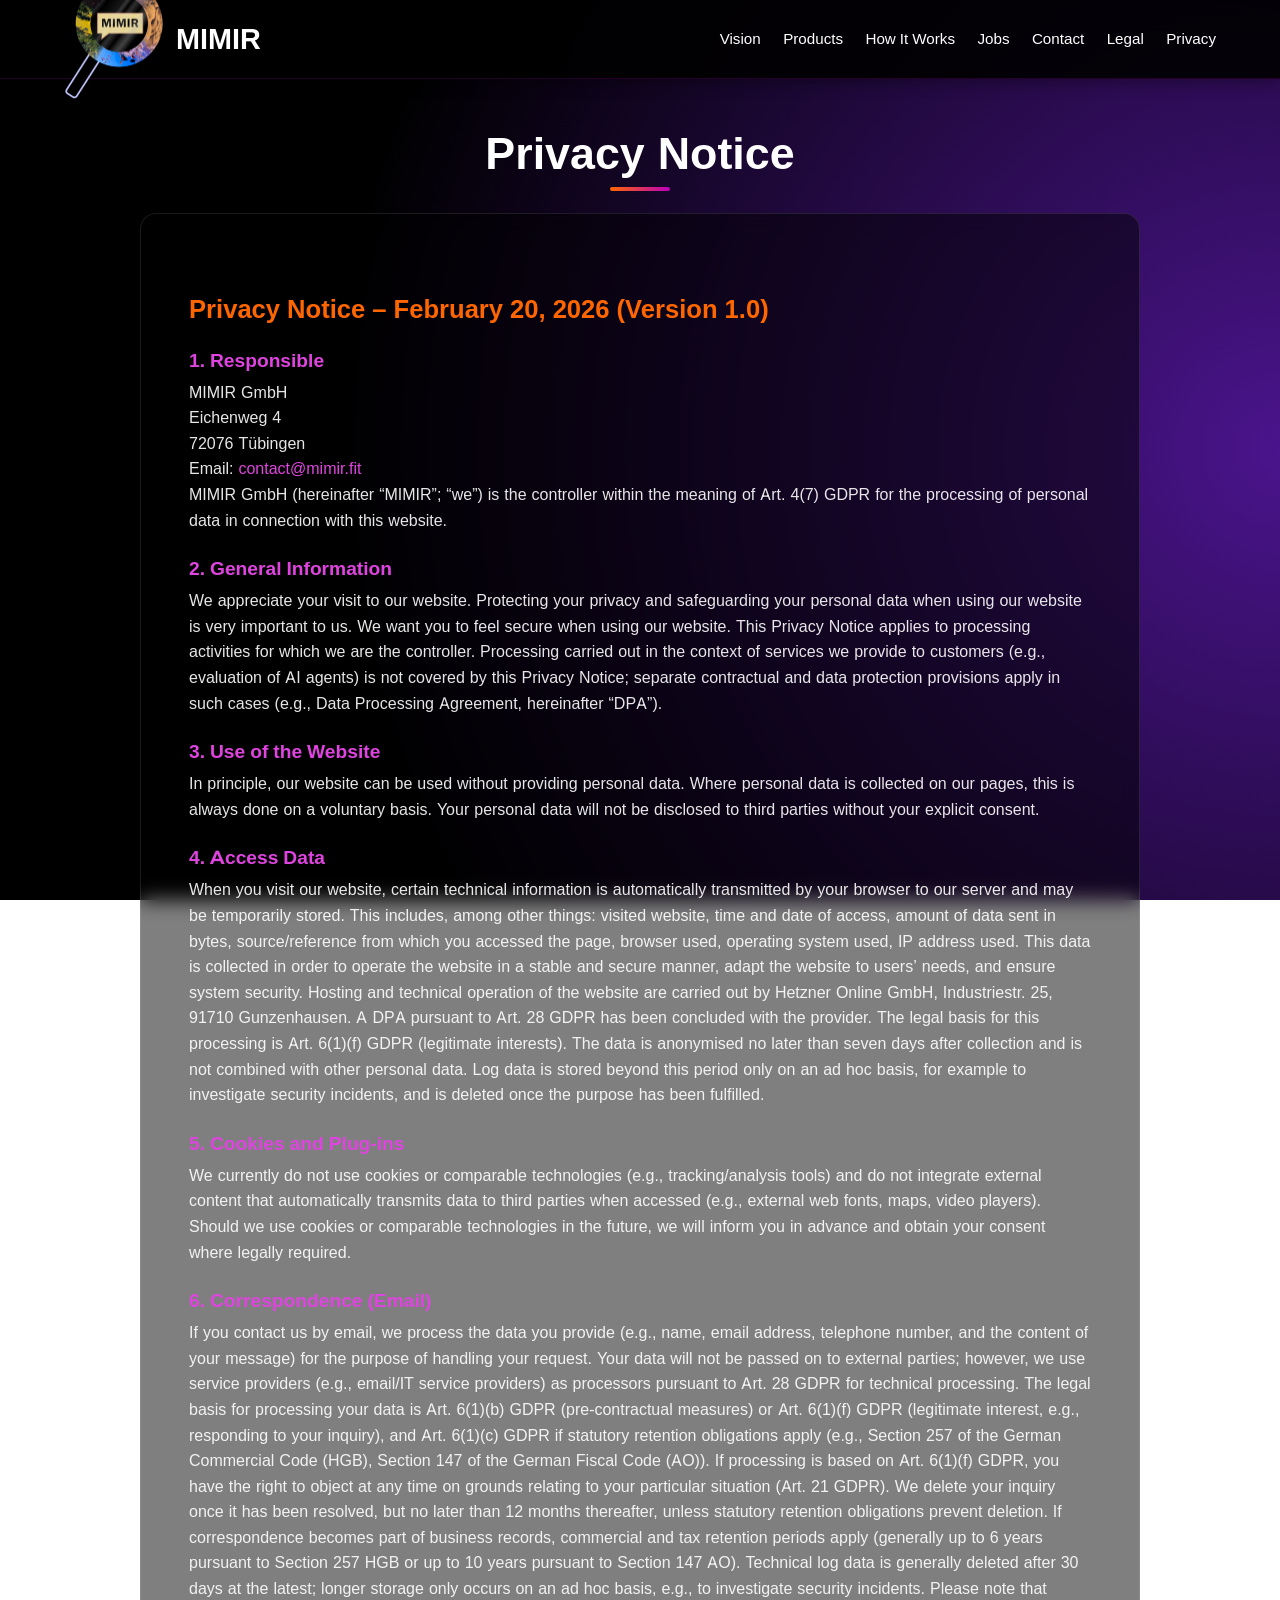
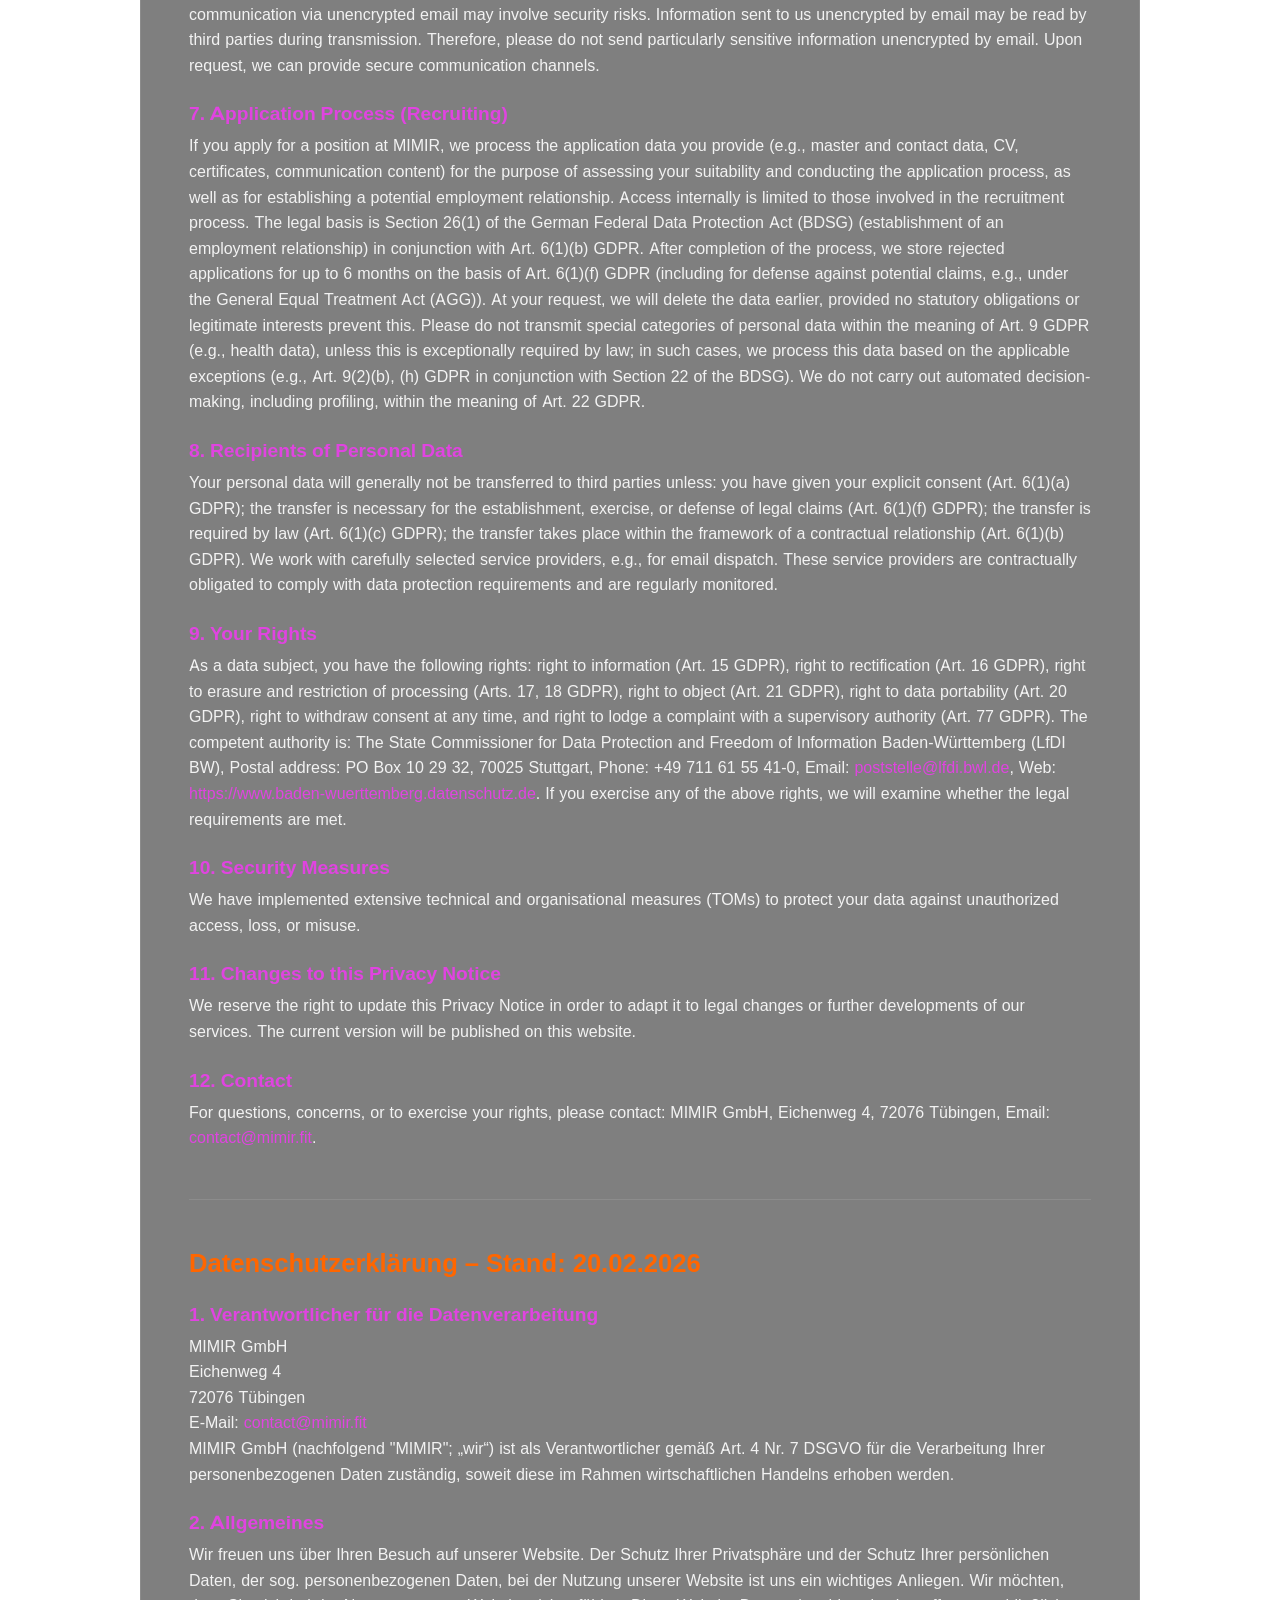
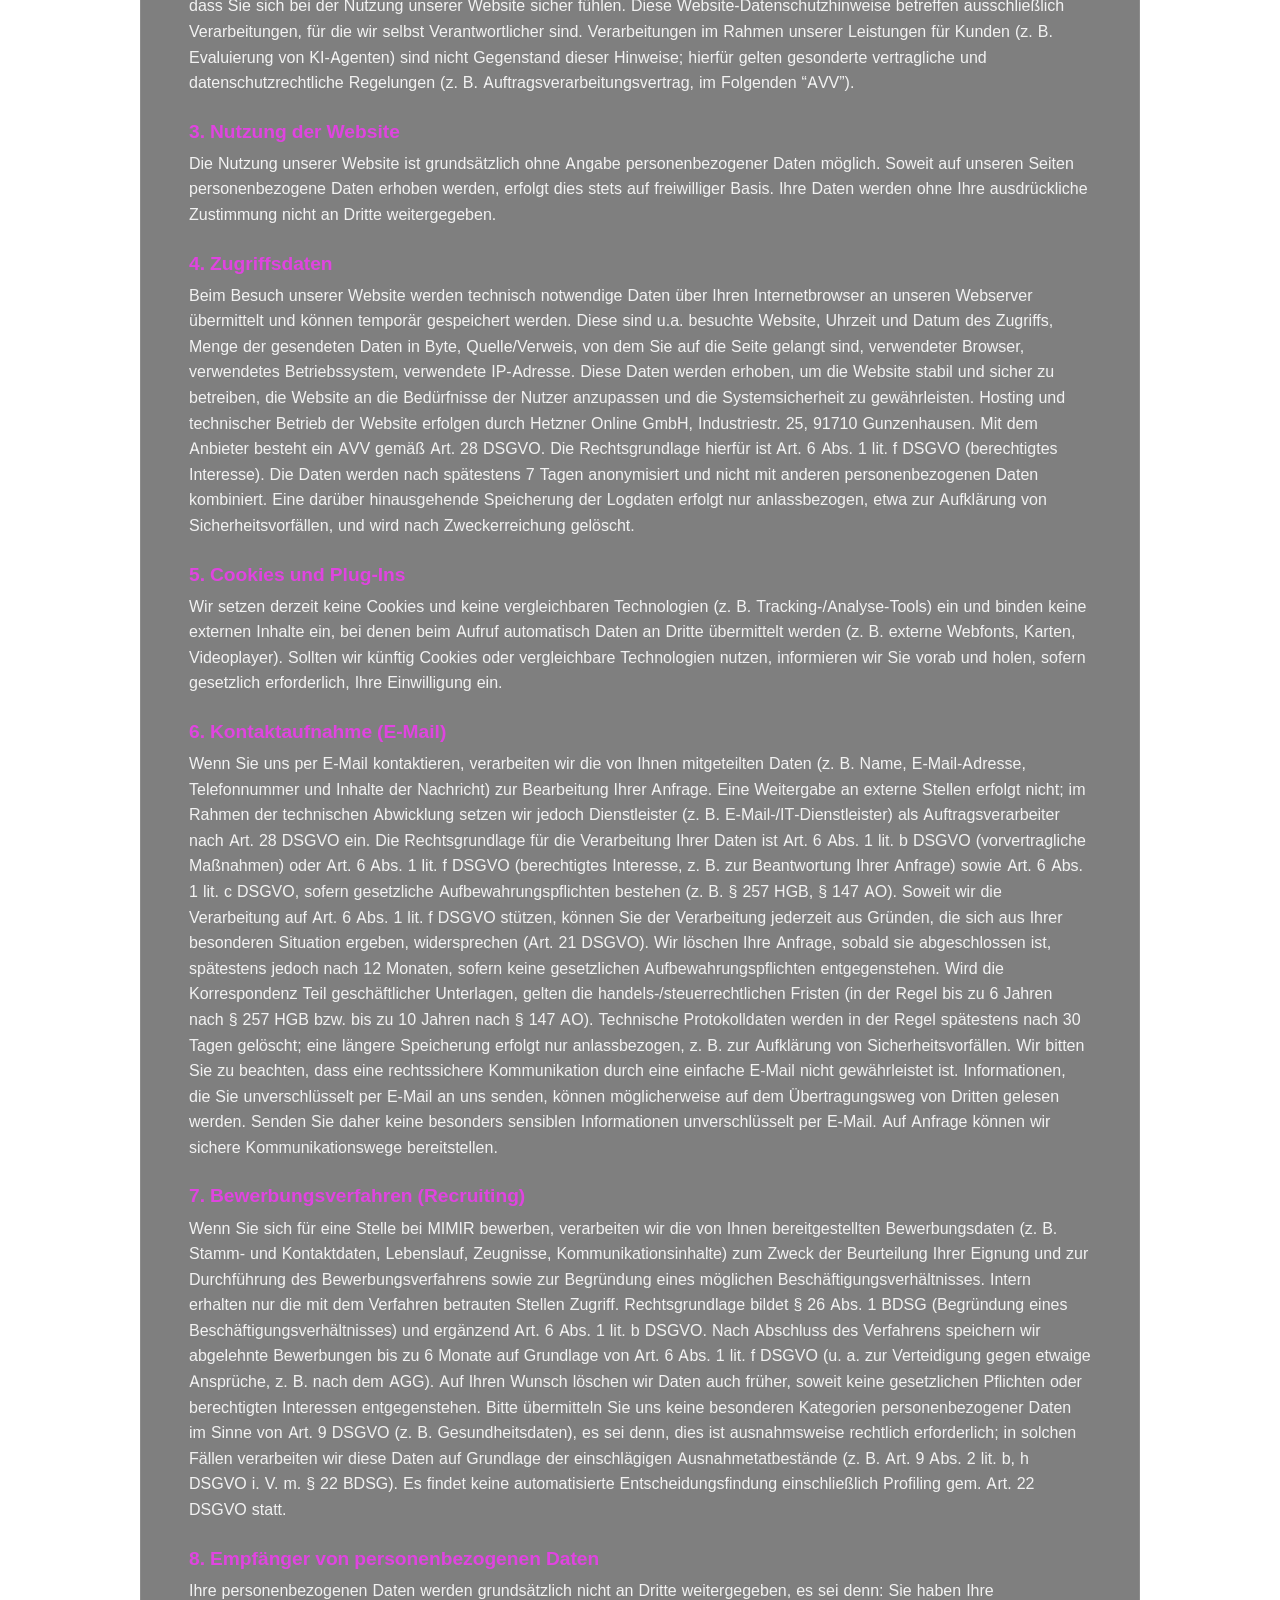
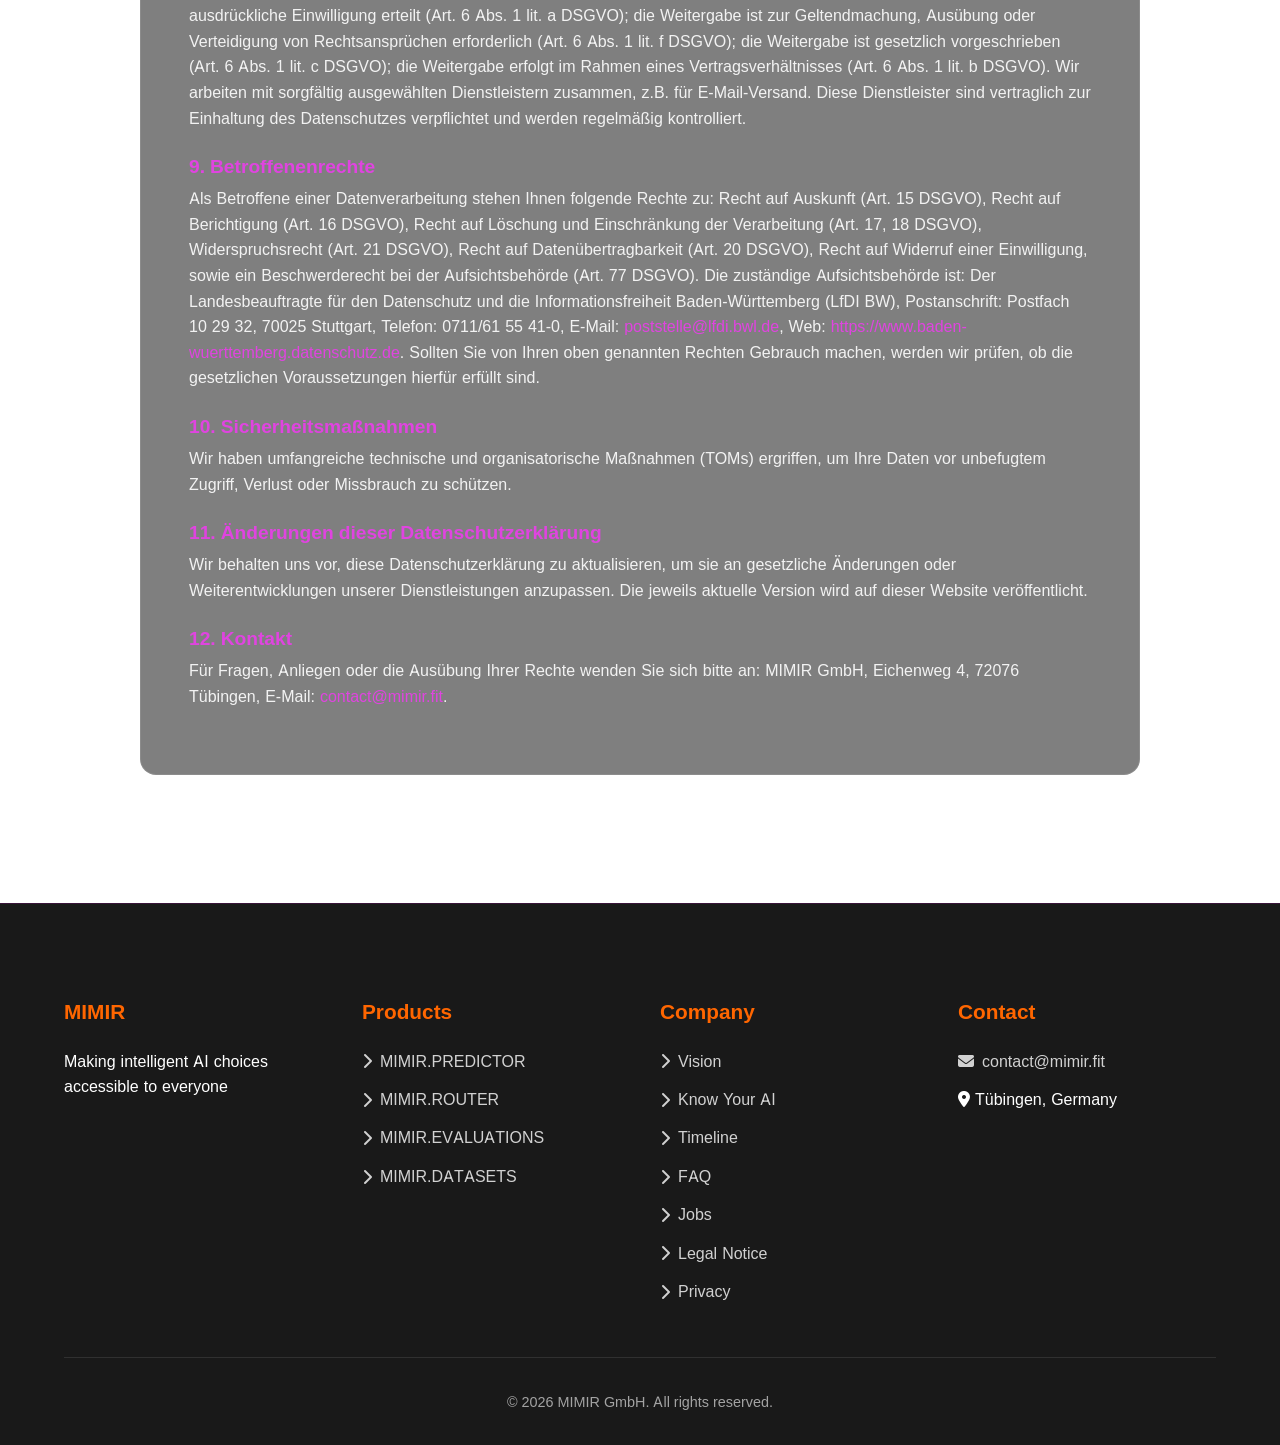
<file: documents/privacy.html>
<!DOCTYPE html>
<html lang="en">
<head>
    <meta charset="UTF-8">
    <meta name="viewport" content="width=device-width, initial-scale=1.0">
    <title>MIMIR – Privacy Notice</title>
    <!-- Self‑hosted Font Awesome CSS (contains icon classes) -->
    <link rel="stylesheet" href="../css/fontawesome.min.css">
    <link rel="icon" type="image/x-icon" href="../images/MIMIR_favicon.ico">
    <!-- Self‑hosted fonts + explicit Font Awesome font‑face definitions -->
    <style>
        /* ----- Font Awesome font‑face (ensures icons load) ----- */
        @font-face {
            font-family: 'Font Awesome 6 Free';
            font-style: normal;
            font-weight: 900;
            font-display: block;
            src: url('../webfonts/fa-solid-900.woff2') format('woff2');
        }
        @font-face {
            font-family: 'Font Awesome 6 Free';
            font-style: normal;
            font-weight: 400;
            font-display: block;
            src: url('../webfonts/fa-regular-400.woff2') format('woff2');
        }
        @font-face {
            font-family: 'Font Awesome 6 Brands';
            font-style: normal;
            font-weight: 400;
            font-display: block;
            src: url('../webfonts/fa-brands-400.woff2') format('woff2');
        }
        /* (Optional v4 compatibility font – not required for modern icons) */
        @font-face {
            font-family: 'Font Awesome 6 Free';
            font-style: normal;
            font-weight: 400;
            font-display: block;
            src: url('../webfonts/fa-v4compatibility.woff2') format('woff2');
        }

        /* ----- Google Fonts (self‑hosted) ----- */
        @font-face {
            font-family: 'Inter';
            font-style: normal;
            font-weight: 300 700;
            font-display: swap;
            src: url('../fonts/inter-variable.woff2') format('woff2');
        }
        @font-face {
            font-family: 'Montserrat';
            font-style: normal;
            font-weight: 400 800;
            font-display: swap;
            src: url('../fonts/montserrat-variable.woff2') format('woff2');
        }
        /* Source Sans Pro – static weights (matching original design) */
        @font-face {
            font-family: 'Source Sans Pro';
            font-style: normal;
            font-weight: 300;
            font-display: swap;
            src: url('../fonts/source-sans-300.woff2') format('woff2');
        }
        @font-face {
            font-family: 'Source Sans Pro';
            font-style: normal;
            font-weight: 400;
            font-display: swap;
            src: url('../fonts/source-sans-400.woff2') format('woff2');
        }
        @font-face {
            font-family: 'Source Sans Pro';
            font-style: normal;
            font-weight: 600;
            font-display: swap;
            src: url('../fonts/source-sans-600.woff2') format('woff2');
        }
        @font-face {
            font-family: 'Source Sans Pro';
            font-style: normal;
            font-weight: 700;
            font-display: swap;
            src: url('../fonts/source-sans-700.woff2') format('woff2');
        }
        
        .fa-solid, 
        .fas {
            font-family: 'Font Awesome 6 Free';
            font-weight: 900;
            display: inline-block;
            font-style: normal;
            font-variant: normal;
            text-rendering: auto;
            -webkit-font-smoothing: antialiased;
        }

        /* ----- CSS Variables (same as main site) ----- */
        :root {
            --primary: #FFFFFF;
            --secondary: #FF6600;
            --accent: #BB00BB;
            --accent-light: #E044E0;
            --dark: #000000;
            --dark-light: #1A1A1A;
            --gradient: radial-gradient(circle at right, #4A148C 0%, #000000 70%);
            --card-bg: rgba(0, 0, 0, 0.4);
        }

        * {
            margin: 0;
            padding: 0;
            box-sizing: border-box;
        }

        body {
            font-family: 'Inter', -apple-system, BlinkMacSystemFont, 'Segoe UI', Roboto, sans-serif;
            color: var(--primary);
            line-height: 1.6;
            background: var(--gradient);
            background-attachment: fixed;
            font-weight: 400;
        }

        h1, h2, h3, h4, h5 {
            font-family: 'Montserrat', 'Segoe UI', sans-serif;
            font-weight: 700;
            line-height: 1.2;
        }

        /* Header */
        header {
            background-color: rgba(0, 0, 0, 0.9);
            color: white;
            padding: 1rem 0;
            position: sticky;
            top: 0;
            z-index: 1000;
            box-shadow: 0 2px 15px rgba(0,0,0,0.4);
            backdrop-filter: blur(15px);
            border-bottom: 1px solid rgba(187, 0, 187, 0.2);
        }

        .container {
            width: 90%;
            max-width: 1200px;
            margin: 0 auto;
        }

        nav {
            display: flex;
            justify-content: space-between;
            align-items: center;
        }

        .logo {
            font-size: 1.8rem;
            font-weight: 800;
            color: white;
            text-decoration: none;
            display: flex;
            align-items: center;
            gap: 12px;
        }

        .logo-image {
            width: 100px;
            height: 40px;
            display: flex;
            align-items: center;
            justify-content: center;
            flex-shrink: 0;
        }

        .logo-image img {
            width: 100%;
            height: auto;
            display: block;
            object-fit: contain;
        }

        .logo-text span {
            color: var(--secondary);
        }

        .nav-links {
            display: flex;
            gap: 1.4rem;
            flex-wrap: nowrap;
            align-items: center;
        }

        .nav-links a {
            color: white;
            text-decoration: none;
            font-weight: 500;
            font-size: 0.95rem;
            white-space: nowrap;
            transition: all 0.3s;
            padding: 0.5rem 0;
            position: relative;
        }

        .nav-links a:hover {
            color: var(--accent-light);
        }

        .nav-links a::after {
            content: '';
            position: absolute;
            width: 0;
            height: 2px;
            bottom: 0;
            left: 0;
            background-color: var(--accent);
            transition: width 0.3s;
        }

        .nav-links a:hover::after {
            width: 100%;
        }

        .menu-toggle {
            display: none;
            background: none;
            border: none;
            color: white;
            font-size: 1.8rem;
            cursor: pointer;
        }

        /* Section styles */
        section {
            padding: 5rem 0;
        }

        h2 {
            text-align: center;
            font-size: 2.8rem;
            margin-bottom: 2rem;
            color: var(--primary);
            font-weight: 800;
            position: relative;
        }

        h2::after {
            content: '';
            position: absolute;
            width: 60px;
            height: 4px;
            background: linear-gradient(to right, var(--secondary), var(--accent));
            bottom: -10px;
            left: 50%;
            transform: translateX(-50%);
            border-radius: 2px;
        }

        h3 {
            color: var(--secondary);
            margin-top: 2rem;
            margin-bottom: 1rem;
            font-size: 1.6rem;
        }

        h4 {
            color: var(--accent-light);
            margin: 1.5rem 0 0.5rem;
            font-size: 1.2rem;
        }

        .privacy-content {
            background: rgba(0, 0, 0, 0.5);
            backdrop-filter: blur(10px);
            border-radius: 16px;
            padding: 3rem;
            border: 1px solid rgba(255,255,255,0.1);
            max-width: 1000px;
            margin: 0 auto;
        }

        .privacy-content p {
            margin-bottom: 1rem;
            color: rgba(255,255,255,0.9);
        }

        .privacy-content a {
            color: var(--accent-light);
            text-decoration: none;
        }

        .privacy-content a:hover {
            text-decoration: underline;
        }

        .privacy-content hr {
            margin: 3rem 0;
            border: none;
            border-top: 1px solid rgba(255,255,255,0.1);
        }

        /* Footer */
        footer {
            background-color: rgba(0, 0, 0, 0.9);
            padding: 4rem 0 2rem;
            margin-top: 3rem;
            border-top: 1px solid rgba(187, 0, 187, 0.2);
        }

        .footer-content {
            display: grid;
            grid-template-columns: repeat(auto-fit, minmax(220px, 1fr));
            gap: 2.5rem;
            margin-bottom: 2.5rem;
        }

        .footer-column h3 {
            color: var(--secondary);
            margin-bottom: 1.5rem;
            font-size: 1.3rem;
        }

        .footer-column ul {
            list-style: none;
        }

        .footer-column ul li {
            margin-bottom: 0.8rem;
        }

        .footer-column a {
            color: rgba(255,255,255,0.8);
            text-decoration: none;
            transition: all 0.3s;
            display: flex;
            align-items: center;
            gap: 8px;
        }

        .footer-column a:hover {
            color: var(--accent-light);
            transform: translateX(5px);
        }

        .copyright {
            text-align: center;
            padding-top: 2rem;
            border-top: 1px solid rgba(255,255,255,0.1);
            color: rgba(255,255,255,0.6);
            font-size: 0.9rem;
        }

        @media (max-width: 768px) {
            .menu-toggle {
                display: block;
            }
            .nav-links {
                display: none;
                position: fixed;
                top: 0;
                left: 0;
                right: 0;
                bottom: 0;
                background: rgba(0,0,0,0.98);
                flex-direction: column;
                padding: 6rem 2rem 2rem;
                gap: 1.5rem;
                z-index: 1000;
                overflow-y: auto;
            }
            .nav-links.active {
                display: flex;
            }
            .nav-links a {
                font-size: 1.2rem;
                padding: 1rem;
                border-bottom: 1px solid rgba(255,255,255,0.1);
            }
            h2 {
                font-size: 2.2rem;
            }
            .privacy-content {
                padding: 2rem;
            }
        }
    </style>
</head>
<body>
    <header>
        <div class="container">
            <nav>
                <a href="../index.html" class="logo">
                    <div class="logo-image">
                        <img src="../TE_logo_0.png" alt="MIMIR Logo">
                    </div>
                    <div class="logo-text">MIMIR</div>
                </a>
                <button class="menu-toggle" id="menuToggle">☰</button>
                <div class="nav-links" id="navLinks">
                    <a href="../index.html#vision">Vision</a>
                    <a href="../index.html#products">Products</a>
                    <a href="../index.html#how-it-works">How It Works</a>
                    <a href="../index.html#jobs">Jobs</a>
                    <a href="../index.html#contact">Contact</a>
                    <a href="../index.html#legal">Legal</a>
                    <a href="privacy.html">Privacy</a>
                </div>
            </nav>
        </div>
    </header>

    <section style="padding-top: 3rem;">
        <div class="container">
            <h2>Privacy Notice</h2>
            <div class="privacy-content">
                <!-- English version -->
                <h3>Privacy Notice – February 20, 2026 (Version 1.0)</h3>
                <h4>1. Responsible</h4>
                <p>MIMIR GmbH<br>Eichenweg 4<br>72076 Tübingen<br>Email: <a href="mailto:contact@mimir.fit">contact@mimir.fit</a><br>MIMIR GmbH (hereinafter “MIMIR”; “we”) is the controller within the meaning of Art. 4(7) GDPR for the processing of personal data in connection with this website.</p>

                <h4>2. General Information</h4>
                <p>We appreciate your visit to our website. Protecting your privacy and safeguarding your personal data when using our website is very important to us. We want you to feel secure when using our website. This Privacy Notice applies to processing activities for which we are the controller. Processing carried out in the context of services we provide to customers (e.g., evaluation of AI agents) is not covered by this Privacy Notice; separate contractual and data protection provisions apply in such cases (e.g., Data Processing Agreement, hereinafter “DPA”).</p>

                <h4>3. Use of the Website</h4>
                <p>In principle, our website can be used without providing personal data. Where personal data is collected on our pages, this is always done on a voluntary basis. Your personal data will not be disclosed to third parties without your explicit consent.</p>

                <h4>4. Access Data</h4>
                <p>When you visit our website, certain technical information is automatically transmitted by your browser to our server and may be temporarily stored. This includes, among other things: visited website, time and date of access, amount of data sent in bytes, source/reference from which you accessed the page, browser used, operating system used, IP address used. This data is collected in order to operate the website in a stable and secure manner, adapt the website to users’ needs, and ensure system security. Hosting and technical operation of the website are carried out by Hetzner Online GmbH, Industriestr. 25, 91710 Gunzenhausen. A DPA pursuant to Art. 28 GDPR has been concluded with the provider. The legal basis for this processing is Art. 6(1)(f) GDPR (legitimate interests). The data is anonymised no later than seven days after collection and is not combined with other personal data. Log data is stored beyond this period only on an ad hoc basis, for example to investigate security incidents, and is deleted once the purpose has been fulfilled.</p>

                <h4>5. Cookies and Plug-ins</h4>
                <p>We currently do not use cookies or comparable technologies (e.g., tracking/analysis tools) and do not integrate external content that automatically transmits data to third parties when accessed (e.g., external web fonts, maps, video players). Should we use cookies or comparable technologies in the future, we will inform you in advance and obtain your consent where legally required.</p>

                <h4>6. Correspondence (Email)</h4>
                <p>If you contact us by email, we process the data you provide (e.g., name, email address, telephone number, and the content of your message) for the purpose of handling your request. Your data will not be passed on to external parties; however, we use service providers (e.g., email/IT service providers) as processors pursuant to Art. 28 GDPR for technical processing. The legal basis for processing your data is Art. 6(1)(b) GDPR (pre-contractual measures) or Art. 6(1)(f) GDPR (legitimate interest, e.g., responding to your inquiry), and Art. 6(1)(c) GDPR if statutory retention obligations apply (e.g., Section 257 of the German Commercial Code (HGB), Section 147 of the German Fiscal Code (AO)). If processing is based on Art. 6(1)(f) GDPR, you have the right to object at any time on grounds relating to your particular situation (Art. 21 GDPR). We delete your inquiry once it has been resolved, but no later than 12 months thereafter, unless statutory retention obligations prevent deletion. If correspondence becomes part of business records, commercial and tax retention periods apply (generally up to 6 years pursuant to Section 257 HGB or up to 10 years pursuant to Section 147 AO). Technical log data is generally deleted after 30 days at the latest; longer storage only occurs on an ad hoc basis, e.g., to investigate security incidents. Please note that communication via unencrypted email may involve security risks. Information sent to us unencrypted by email may be read by third parties during transmission. Therefore, please do not send particularly sensitive information unencrypted by email. Upon request, we can provide secure communication channels.</p>

                <h4>7. Application Process (Recruiting)</h4>
                <p>If you apply for a position at MIMIR, we process the application data you provide (e.g., master and contact data, CV, certificates, communication content) for the purpose of assessing your suitability and conducting the application process, as well as for establishing a potential employment relationship. Access internally is limited to those involved in the recruitment process. The legal basis is Section 26(1) of the German Federal Data Protection Act (BDSG) (establishment of an employment relationship) in conjunction with Art. 6(1)(b) GDPR. After completion of the process, we store rejected applications for up to 6 months on the basis of Art. 6(1)(f) GDPR (including for defense against potential claims, e.g., under the General Equal Treatment Act (AGG)). At your request, we will delete the data earlier, provided no statutory obligations or legitimate interests prevent this. Please do not transmit special categories of personal data within the meaning of Art. 9 GDPR (e.g., health data), unless this is exceptionally required by law; in such cases, we process this data based on the applicable exceptions (e.g., Art. 9(2)(b), (h) GDPR in conjunction with Section 22 of the BDSG). We do not carry out automated decision-making, including profiling, within the meaning of Art. 22 GDPR.</p>

                <h4>8. Recipients of Personal Data</h4>
                <p>Your personal data will generally not be transferred to third parties unless: you have given your explicit consent (Art. 6(1)(a) GDPR); the transfer is necessary for the establishment, exercise, or defense of legal claims (Art. 6(1)(f) GDPR); the transfer is required by law (Art. 6(1)(c) GDPR); the transfer takes place within the framework of a contractual relationship (Art. 6(1)(b) GDPR). We work with carefully selected service providers, e.g., for email dispatch. These service providers are contractually obligated to comply with data protection requirements and are regularly monitored.</p>

                <h4>9. Your Rights</h4>
                <p>As a data subject, you have the following rights: right to information (Art. 15 GDPR), right to rectification (Art. 16 GDPR), right to erasure and restriction of processing (Arts. 17, 18 GDPR), right to object (Art. 21 GDPR), right to data portability (Art. 20 GDPR), right to withdraw consent at any time, and right to lodge a complaint with a supervisory authority (Art. 77 GDPR). The competent authority is: The State Commissioner for Data Protection and Freedom of Information Baden-Württemberg (LfDI BW), Postal address: PO Box 10 29 32, 70025 Stuttgart, Phone: +49 711 61 55 41-0, Email: <a href="mailto:poststelle@lfdi.bwl.de">poststelle@lfdi.bwl.de</a>, Web: <a href="https://www.baden-wuerttemberg.datenschutz.de" target="_blank">https://www.baden-wuerttemberg.datenschutz.de</a>. If you exercise any of the above rights, we will examine whether the legal requirements are met.</p>

                <h4>10. Security Measures</h4>
                <p>We have implemented extensive technical and organisational measures (TOMs) to protect your data against unauthorized access, loss, or misuse.</p>

                <h4>11. Changes to this Privacy Notice</h4>
                <p>We reserve the right to update this Privacy Notice in order to adapt it to legal changes or further developments of our services. The current version will be published on this website.</p>

                <h4>12. Contact</h4>
                <p>For questions, concerns, or to exercise your rights, please contact: MIMIR GmbH, Eichenweg 4, 72076 Tübingen, Email: <a href="mailto:contact@mimir.fit">contact@mimir.fit</a>.</p>

                <hr>

                <!-- German version -->
                <h3>Datenschutzerklärung – Stand: 20.02.2026</h3>
                <h4>1. Verantwortlicher für die Datenverarbeitung</h4>
                <p>MIMIR GmbH<br>Eichenweg 4<br>72076 Tübingen<br>E-Mail: <a href="mailto:contact@mimir.fit">contact@mimir.fit</a><br>MIMIR GmbH (nachfolgend "MIMIR"; „wir“) ist als Verantwortlicher gemäß Art. 4 Nr. 7 DSGVO für die Verarbeitung Ihrer personenbezogenen Daten zuständig, soweit diese im Rahmen wirtschaftlichen Handelns erhoben werden.</p>

                <h4>2. Allgemeines</h4>
                <p>Wir freuen uns über Ihren Besuch auf unserer Website. Der Schutz Ihrer Privatsphäre und der Schutz Ihrer persönlichen Daten, der sog. personenbezogenen Daten, bei der Nutzung unserer Website ist uns ein wichtiges Anliegen. Wir möchten, dass Sie sich bei der Nutzung unserer Website sicher fühlen. Diese Website‑Datenschutzhinweise betreffen ausschließlich Verarbeitungen, für die wir selbst Verantwortlicher sind. Verarbeitungen im Rahmen unserer Leistungen für Kunden (z. B. Evaluierung von KI‑Agenten) sind nicht Gegenstand dieser Hinweise; hierfür gelten gesonderte vertragliche und datenschutzrechtliche Regelungen (z. B. Auftragsverarbeitungsvertrag, im Folgenden “AVV”).</p>

                <h4>3. Nutzung der Website</h4>
                <p>Die Nutzung unserer Website ist grundsätzlich ohne Angabe personenbezogener Daten möglich. Soweit auf unseren Seiten personenbezogene Daten erhoben werden, erfolgt dies stets auf freiwilliger Basis. Ihre Daten werden ohne Ihre ausdrückliche Zustimmung nicht an Dritte weitergegeben.</p>

                <h4>4. Zugriffsdaten</h4>
                <p>Beim Besuch unserer Website werden technisch notwendige Daten über Ihren Internetbrowser an unseren Webserver übermittelt und können temporär gespeichert werden. Diese sind u.a. besuchte Website, Uhrzeit und Datum des Zugriffs, Menge der gesendeten Daten in Byte, Quelle/Verweis, von dem Sie auf die Seite gelangt sind, verwendeter Browser, verwendetes Betriebssystem, verwendete IP-Adresse. Diese Daten werden erhoben, um die Website stabil und sicher zu betreiben, die Website an die Bedürfnisse der Nutzer anzupassen und die Systemsicherheit zu gewährleisten. Hosting und technischer Betrieb der Website erfolgen durch Hetzner Online GmbH, Industriestr. 25, 91710 Gunzenhausen. Mit dem Anbieter besteht ein AVV gemäß Art. 28 DSGVO. Die Rechtsgrundlage hierfür ist Art. 6 Abs. 1 lit. f DSGVO (berechtigtes Interesse). Die Daten werden nach spätestens 7 Tagen anonymisiert und nicht mit anderen personenbezogenen Daten kombiniert. Eine darüber hinausgehende Speicherung der Logdaten erfolgt nur anlassbezogen, etwa zur Aufklärung von Sicherheitsvorfällen, und wird nach Zweckerreichung gelöscht.</p>

                <h4>5. Cookies und Plug-Ins</h4>
                <p>Wir setzen derzeit keine Cookies und keine vergleichbaren Technologien (z. B. Tracking‑/Analyse‑Tools) ein und binden keine externen Inhalte ein, bei denen beim Aufruf automatisch Daten an Dritte übermittelt werden (z. B. externe Webfonts, Karten, Videoplayer). Sollten wir künftig Cookies oder vergleichbare Technologien nutzen, informieren wir Sie vorab und holen, sofern gesetzlich erforderlich, Ihre Einwilligung ein.</p>

                <h4>6. Kontaktaufnahme (E-Mail)</h4>
                <p>Wenn Sie uns per E‑Mail kontaktieren, verarbeiten wir die von Ihnen mitgeteilten Daten (z. B. Name, E‑Mail‑Adresse, Telefonnummer und Inhalte der Nachricht) zur Bearbeitung Ihrer Anfrage. Eine Weitergabe an externe Stellen erfolgt nicht; im Rahmen der technischen Abwicklung setzen wir jedoch Dienstleister (z. B. E‑Mail‑/IT‑Dienstleister) als Auftragsverarbeiter nach Art. 28 DSGVO ein. Die Rechtsgrundlage für die Verarbeitung Ihrer Daten ist Art. 6 Abs. 1 lit. b DSGVO (vorvertragliche Maßnahmen) oder Art. 6 Abs. 1 lit. f DSGVO (berechtigtes Interesse, z. B. zur Beantwortung Ihrer Anfrage) sowie Art. 6 Abs. 1 lit. c DSGVO, sofern gesetzliche Aufbewahrungspflichten bestehen (z. B. § 257 HGB, § 147 AO). Soweit wir die Verarbeitung auf Art. 6 Abs. 1 lit. f DSGVO stützen, können Sie der Verarbeitung jederzeit aus Gründen, die sich aus Ihrer besonderen Situation ergeben, widersprechen (Art. 21 DSGVO). Wir löschen Ihre Anfrage, sobald sie abgeschlossen ist, spätestens jedoch nach 12 Monaten, sofern keine gesetzlichen Aufbewahrungspflichten entgegenstehen. Wird die Korrespondenz Teil geschäftlicher Unterlagen, gelten die handels‑/steuerrechtlichen Fristen (in der Regel bis zu 6 Jahren nach § 257 HGB bzw. bis zu 10 Jahren nach § 147 AO). Technische Protokolldaten werden in der Regel spätestens nach 30 Tagen gelöscht; eine längere Speicherung erfolgt nur anlassbezogen, z. B. zur Aufklärung von Sicherheitsvorfällen. Wir bitten Sie zu beachten, dass eine rechtssichere Kommunikation durch eine einfache E‑Mail nicht gewährleistet ist. Informationen, die Sie unverschlüsselt per E‑Mail an uns senden, können möglicherweise auf dem Übertragungsweg von Dritten gelesen werden. Senden Sie daher keine besonders sensiblen Informationen unverschlüsselt per E‑Mail. Auf Anfrage können wir sichere Kommunikationswege bereitstellen.</p>

                <h4>7. Bewerbungsverfahren (Recruiting)</h4>
                <p>Wenn Sie sich für eine Stelle bei MIMIR bewerben, verarbeiten wir die von Ihnen bereitgestellten Bewerbungsdaten (z. B. Stamm‑ und Kontaktdaten, Lebenslauf, Zeugnisse, Kommunikationsinhalte) zum Zweck der Beurteilung Ihrer Eignung und zur Durchführung des Bewerbungsverfahrens sowie zur Begründung eines möglichen Beschäftigungsverhältnisses. Intern erhalten nur die mit dem Verfahren betrauten Stellen Zugriff. Rechtsgrundlage bildet § 26 Abs. 1 BDSG (Begründung eines Beschäftigungsverhältnisses) und ergänzend Art. 6 Abs. 1 lit. b DSGVO. Nach Abschluss des Verfahrens speichern wir abgelehnte Bewerbungen bis zu 6 Monate auf Grundlage von Art. 6 Abs. 1 lit. f DSGVO (u. a. zur Verteidigung gegen etwaige Ansprüche, z. B. nach dem AGG). Auf Ihren Wunsch löschen wir Daten auch früher, soweit keine gesetzlichen Pflichten oder berechtigten Interessen entgegenstehen. Bitte übermitteln Sie uns keine besonderen Kategorien personenbezogener Daten im Sinne von Art. 9 DSGVO (z. B. Gesundheitsdaten), es sei denn, dies ist ausnahmsweise rechtlich erforderlich; in solchen Fällen verarbeiten wir diese Daten auf Grundlage der einschlägigen Ausnahmetatbestände (z. B. Art. 9 Abs. 2 lit. b, h DSGVO i. V. m. § 22 BDSG). Es findet keine automatisierte Entscheidungsfindung einschließlich Profiling gem. Art. 22 DSGVO statt.</p>

                <h4>8. Empfänger von personenbezogenen Daten</h4>
                <p>Ihre personenbezogenen Daten werden grundsätzlich nicht an Dritte weitergegeben, es sei denn: Sie haben Ihre ausdrückliche Einwilligung erteilt (Art. 6 Abs. 1 lit. a DSGVO); die Weitergabe ist zur Geltendmachung, Ausübung oder Verteidigung von Rechtsansprüchen erforderlich (Art. 6 Abs. 1 lit. f DSGVO); die Weitergabe ist gesetzlich vorgeschrieben (Art. 6 Abs. 1 lit. c DSGVO); die Weitergabe erfolgt im Rahmen eines Vertragsverhältnisses (Art. 6 Abs. 1 lit. b DSGVO). Wir arbeiten mit sorgfältig ausgewählten Dienstleistern zusammen, z.B. für E-Mail-Versand. Diese Dienstleister sind vertraglich zur Einhaltung des Datenschutzes verpflichtet und werden regelmäßig kontrolliert.</p>

                <h4>9. Betroffenenrechte</h4>
                <p>Als Betroffene einer Datenverarbeitung stehen Ihnen folgende Rechte zu: Recht auf Auskunft (Art. 15 DSGVO), Recht auf Berichtigung (Art. 16 DSGVO), Recht auf Löschung und Einschränkung der Verarbeitung (Art. 17, 18 DSGVO), Widerspruchsrecht (Art. 21 DSGVO), Recht auf Datenübertragbarkeit (Art. 20 DSGVO), Recht auf Widerruf einer Einwilligung, sowie ein Beschwerderecht bei der Aufsichtsbehörde (Art. 77 DSGVO). Die zuständige Aufsichtsbehörde ist: Der Landesbeauftragte für den Datenschutz und die Informationsfreiheit Baden-Württemberg (LfDI BW), Postanschrift: Postfach 10 29 32, 70025 Stuttgart, Telefon: 0711/61 55 41-0, E-Mail: <a href="mailto:poststelle@lfdi.bwl.de">poststelle@lfdi.bwl.de</a>, Web: <a href="https://www.baden-wuerttemberg.datenschutz.de" target="_blank">https://www.baden-wuerttemberg.datenschutz.de</a>. Sollten Sie von Ihren oben genannten Rechten Gebrauch machen, werden wir prüfen, ob die gesetzlichen Voraussetzungen hierfür erfüllt sind.</p>

                <h4>10. Sicherheitsmaßnahmen</h4>
                <p>Wir haben umfangreiche technische und organisatorische Maßnahmen (TOMs) ergriffen, um Ihre Daten vor unbefugtem Zugriff, Verlust oder Missbrauch zu schützen.</p>

                <h4>11. Änderungen dieser Datenschutzerklärung</h4>
                <p>Wir behalten uns vor, diese Datenschutzerklärung zu aktualisieren, um sie an gesetzliche Änderungen oder Weiterentwicklungen unserer Dienstleistungen anzupassen. Die jeweils aktuelle Version wird auf dieser Website veröffentlicht.</p>

                <h4>12. Kontakt</h4>
                <p>Für Fragen, Anliegen oder die Ausübung Ihrer Rechte wenden Sie sich bitte an: MIMIR GmbH, Eichenweg 4, 72076 Tübingen, E-Mail: <a href="mailto:contact@mimir.fit">contact@mimir.fit</a>.</p>
            </div>
        </div>
    </section>

    <footer>
        <div class="container">
            <div class="footer-content">
                <div class="footer-column">
                    <h3>MIMIR</h3>
                    <p>Making intelligent AI choices accessible to everyone</p>
                </div>
                <div class="footer-column">
                    <h3>Products</h3>
                    <ul>
                        <li><a href="../index.html#products"><i class="fas fa-chevron-right"></i> MIMIR.PREDICTOR</a></li>
                        <li><a href="../index.html#products"><i class="fas fa-chevron-right"></i> MIMIR.ROUTER</a></li>
                        <li><a href="../index.html#products"><i class="fas fa-chevron-right"></i> MIMIR.EVALUATIONS</a></li>
                        <li><a href="../index.html#products"><i class="fas fa-chevron-right"></i> MIMIR.DATASETS</a></li>
                    </ul>
                </div>
                <div class="footer-column">
                    <h3>Company</h3>
                    <ul>
                        <li><a href="../index.html#vision"><i class="fas fa-chevron-right"></i> Vision</a></li>
                        <li><a href="../index.html#why-know-agents"><i class="fas fa-chevron-right"></i> Know Your AI</a></li>
                        <li><a href="../index.html#timeline"><i class="fas fa-chevron-right"></i> Timeline</a></li>
                        <li><a href="../index.html#faq"><i class="fas fa-chevron-right"></i> FAQ</a></li>
                        <li><a href="../index.html#jobs"><i class="fas fa-chevron-right"></i> Jobs</a></li>
                        <li><a href="../index.html#legal"><i class="fas fa-chevron-right"></i> Legal Notice</a></li>
                        <li><a href="privacy.html"><i class="fas fa-chevron-right"></i> Privacy</a></li>
                    </ul>
                </div>

                <div class="footer-column">
                    <h3>Contact</h3>
                    <ul>
                        <li><a href="mailto:contact@mimir.fit"><i class="fas fa-envelope"></i> contact@mimir.fit</a></li>
                        <li><i class="fas fa-map-marker-alt"></i> Tübingen, Germany</li>
                    </ul>
                </div>
            </div>
            <div class="copyright">
                <p>&copy; 2026 MIMIR GmbH. All rights reserved.</p>
            </div>
        </div>
    </footer>

    <script>
        // Mobile menu toggle
        document.getElementById('menuToggle').addEventListener('click', function() {
            document.getElementById('navLinks').classList.toggle('active');
            this.innerHTML = this.innerHTML === '☰' ? '✕' : '☰';
        });

        // Close menu when clicking outside
        document.addEventListener('click', function(event) {
            const navLinks = document.getElementById('navLinks');
            const menuToggle = document.getElementById('menuToggle');
            if (!navLinks.contains(event.target) && !menuToggle.contains(event.target)) {
                navLinks.classList.remove('active');
                menuToggle.innerHTML = '☰';
            }
        });

        // Close menu when clicking a link
        document.querySelectorAll('.nav-links a').forEach(link => {
            link.addEventListener('click', () => {
                document.getElementById('navLinks').classList.remove('active');
                document.getElementById('menuToggle').innerHTML = '☰';
            });
        });
    </script>
</body>
</html>
</file>
